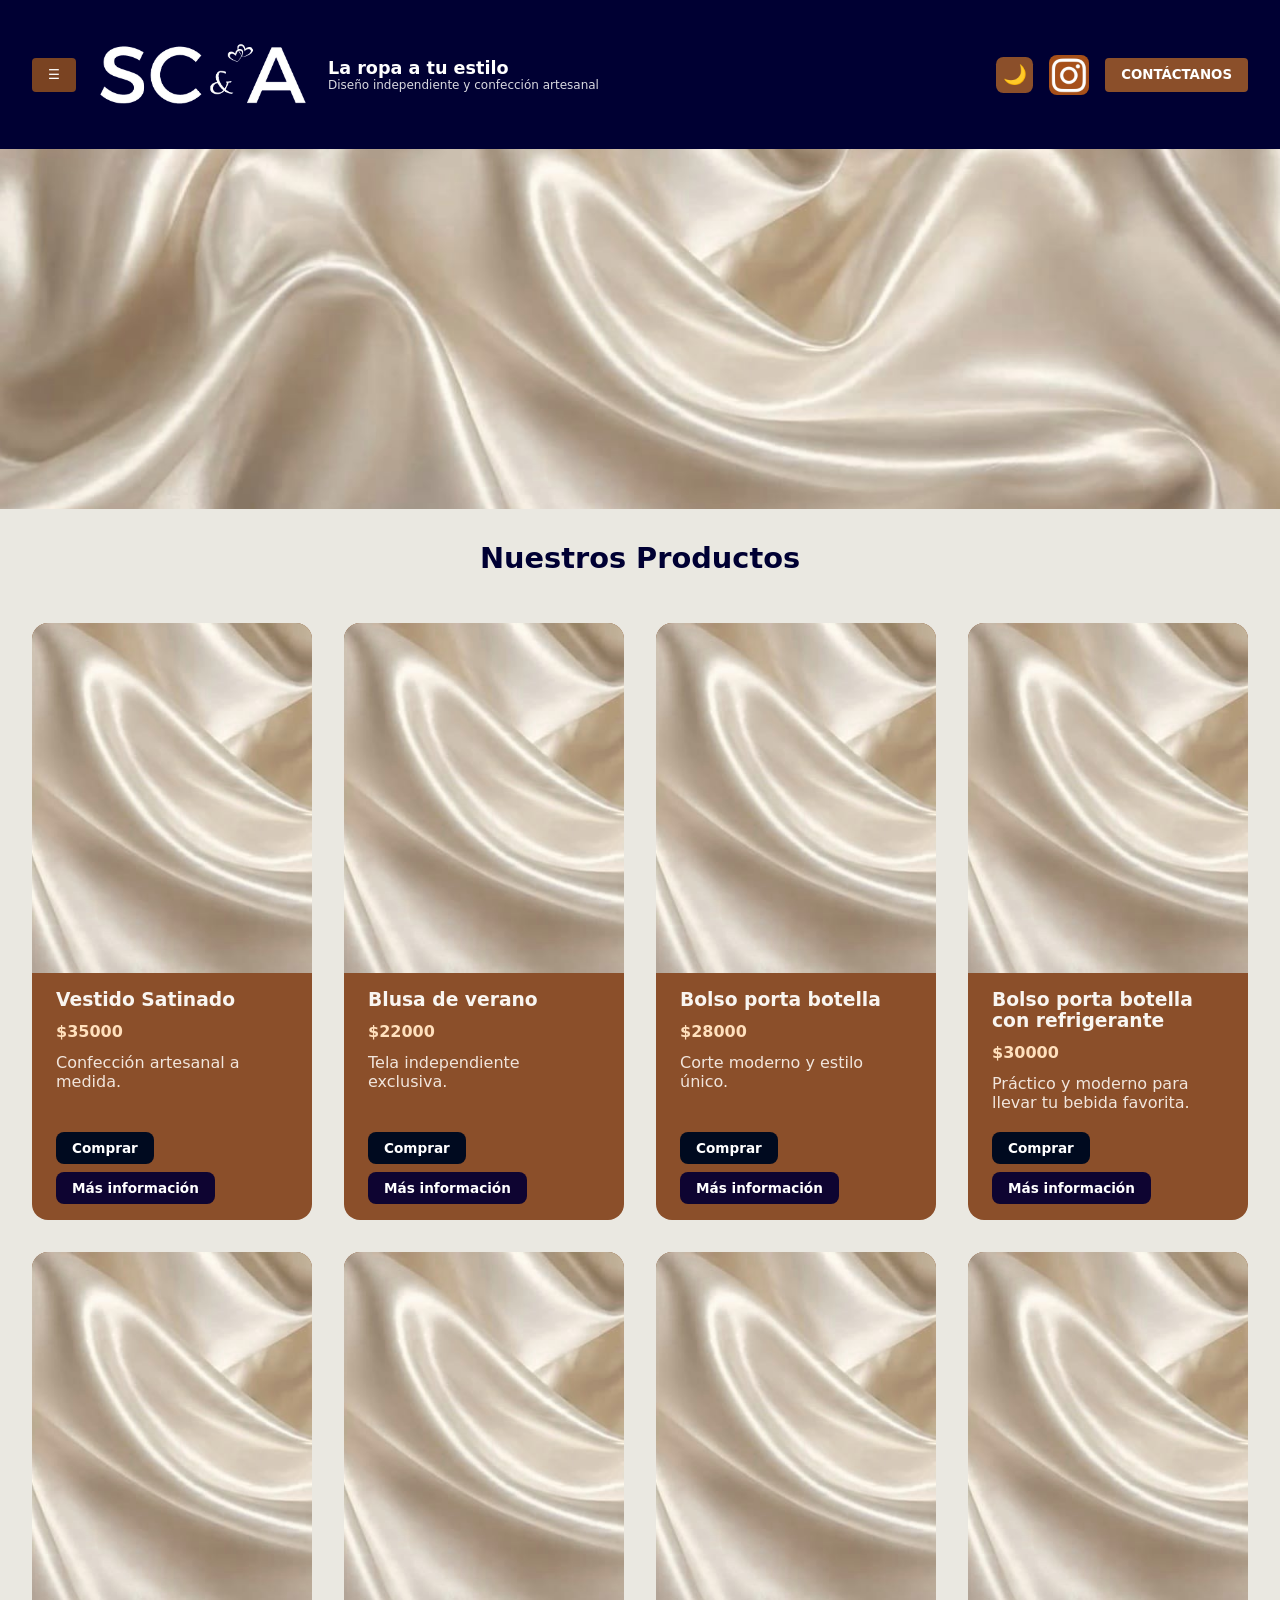
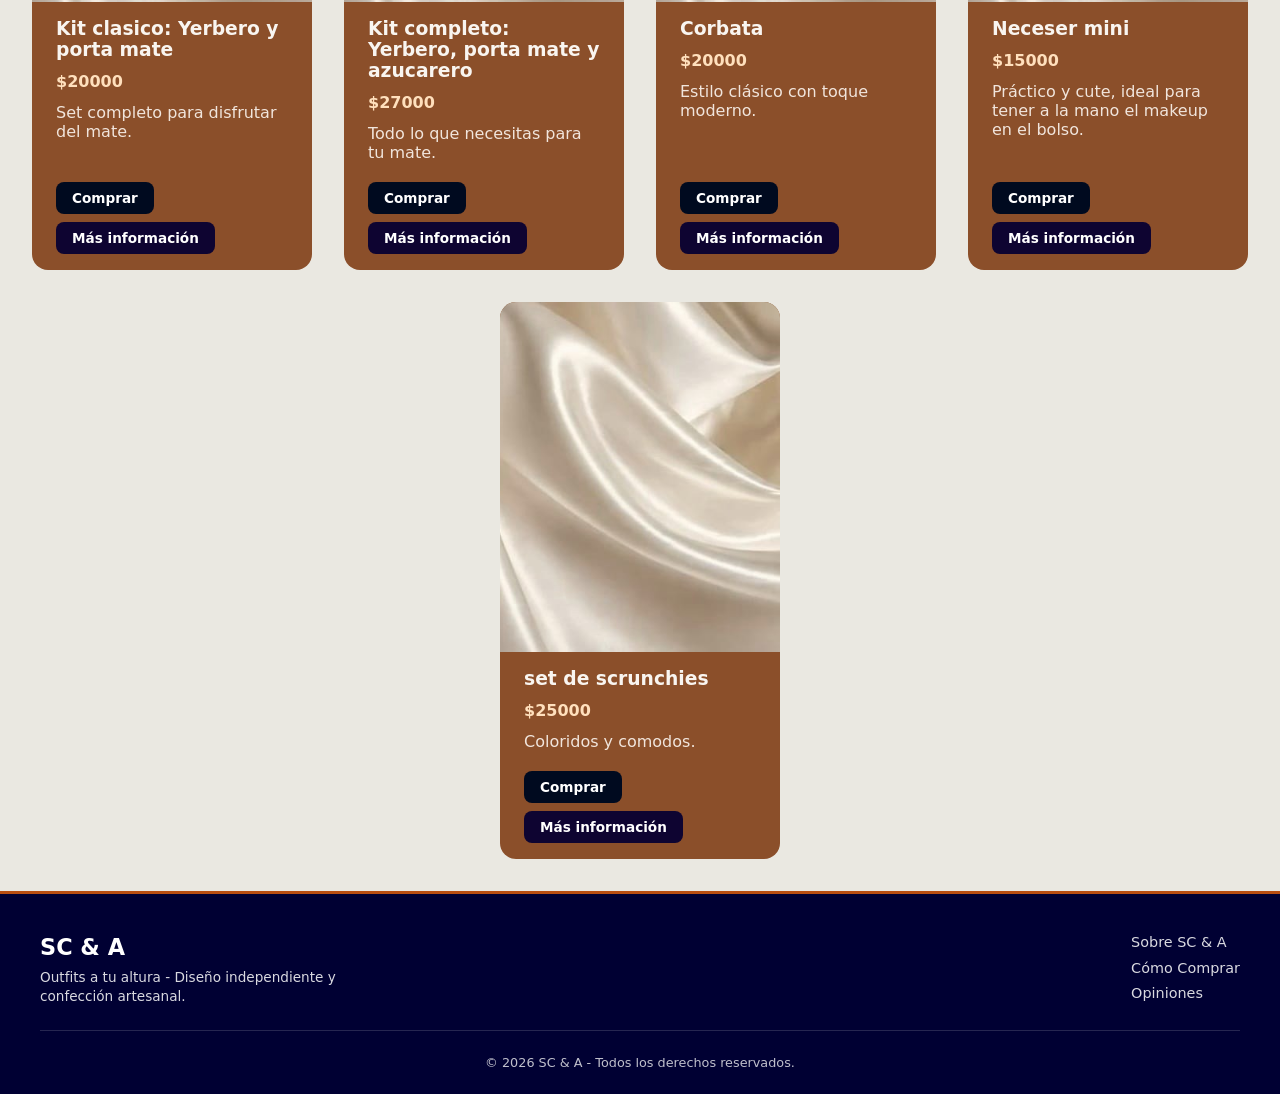
<file: index.html>
<!DOCTYPE html>
<html lang="es">

<head>
    <meta charset="UTF-8">
    <meta name="viewport" content="width=device-width, initial-scale=1.0">
    <title>SC & A - Moda y Confección Artesanal</title>
    <link rel="stylesheet" href="./styles.css">
    <!-- Script ultrarrápido para aplicar el tema antes de renderizar y evitar el destello -->
    <script>
        if (localStorage.getItem("theme") === "oscuro") {
            document.documentElement.classList.add("oscuro-inicial");
        }
    </script>
</head>

<body class="animar-transicion">

    <!-- Encabezado superior -->
    <header class="main-header">
        <div class="header-left">
            <button id="menu-btn" class="btn-menu-toggle">☰</button>
            <a href="#" class="logo-link">
                <img src="./logosca.png" alt="SC & A Logo" class="logo-img">
            </a>

            <div class="brand-text">
                <span class="brand-title">La ropa a tu estilo</span>
                <span class="brand-subtitle">Diseño independiente y confección artesanal</span>
            </div>
        </div>

        <div class="header-right">
            <button id="theme-toggle" class="btn btn-mood" title="Cambiar modo">🌙</button>
            <a href="https://instagram.com/tu_cuenta" target="_blank" class="header-ig-btn" title="Instagram">
                <img src="./instalogosca.jpeg" alt="Instagram" class="social-logo-img">
            </a>
            <button id="contact-btn" class="btn-contact">CONTÁCTANOS</button>
        </div>
    </header>

    <!-- Menú lateral izquierdo -->
    <aside id="side-menu" class="side-menu">
        <nav class="menu-items-container">
            <a href="./comocomprar.html" class="menu-item">CÓMO COMPRAR</a>
            <button class="menu-item">GIRLS</button>
            <button class="menu-item">BOYS</button>
            <button class="menu-item">Materos</button>
            <a href="./scateam.html" class="menu-item">SE PARTE DE SC & A</a>
            <a href="./opinionessca.html" class="menu-item">OPINIONES</a>
            <a href="./sobresca.html" class="menu-item">SOBRE SC & A</a>
        </nav>
    </aside>

    <!-- Modal de Contacto -->
    <div id="contact-modal" class="modal-contact">
        <div class="modal-content">
            <button id="close-contact" class="close-btn">&times;</button>
            <h3>¿Dudas?</h3>
            <p>¡Escribinos y te asesoramos!</p>
            <div class="contact-links">
                <a href="https://wa.me/54911XXXXXXXX" target="_blank" class="contact-btn whatsapp">📱 WhatsApp</a>
                <a href="https://instagram.com/tu_cuenta" target="_blank" class="contact-btn instagram">📸 Instagram</a>
                <a href="mailto:contacto@sca.com" class="contact-btn email">✉️ Correo Electrónico</a>
            </div>
        </div>
    </div>

    <!-- Contenido Principal -->
    <main class="main-content">
        <section class="hero-sca"></section>

        <section class="container">
            <h2 class="titulo-seccion">Nuestros Productos</h2>
            <div id="contenedor-productos" class="productos-grid">
                <!-- Se inyectan con JS -->
            </div>
        </section>
    </main>

    <!-- Footer Institucional -->
    <footer class="main-footer-bottom">
        <div class="footer-content">
            <div class="footer-info">
                <h3>SC & A</h3>
                <p>Outfits a tu altura - Diseño independiente y confección artesanal.</p>
            </div>
            <div class="footer-links">
                <a href="./sobresca.html">Sobre SC & A</a>
                <a href="./comocomprar.html">Cómo Comprar</a>
                <a href="./opinionessca.html">Opiniones</a>
            </div>
        </div>
        <div class="footer-bottom">
            <p>&copy; 2026 SC & A - Todos los derechos reservados.</p>
        </div>
    </footer>

    <script type="module" src="./main.js"></script>
</body>

</html>
</file>
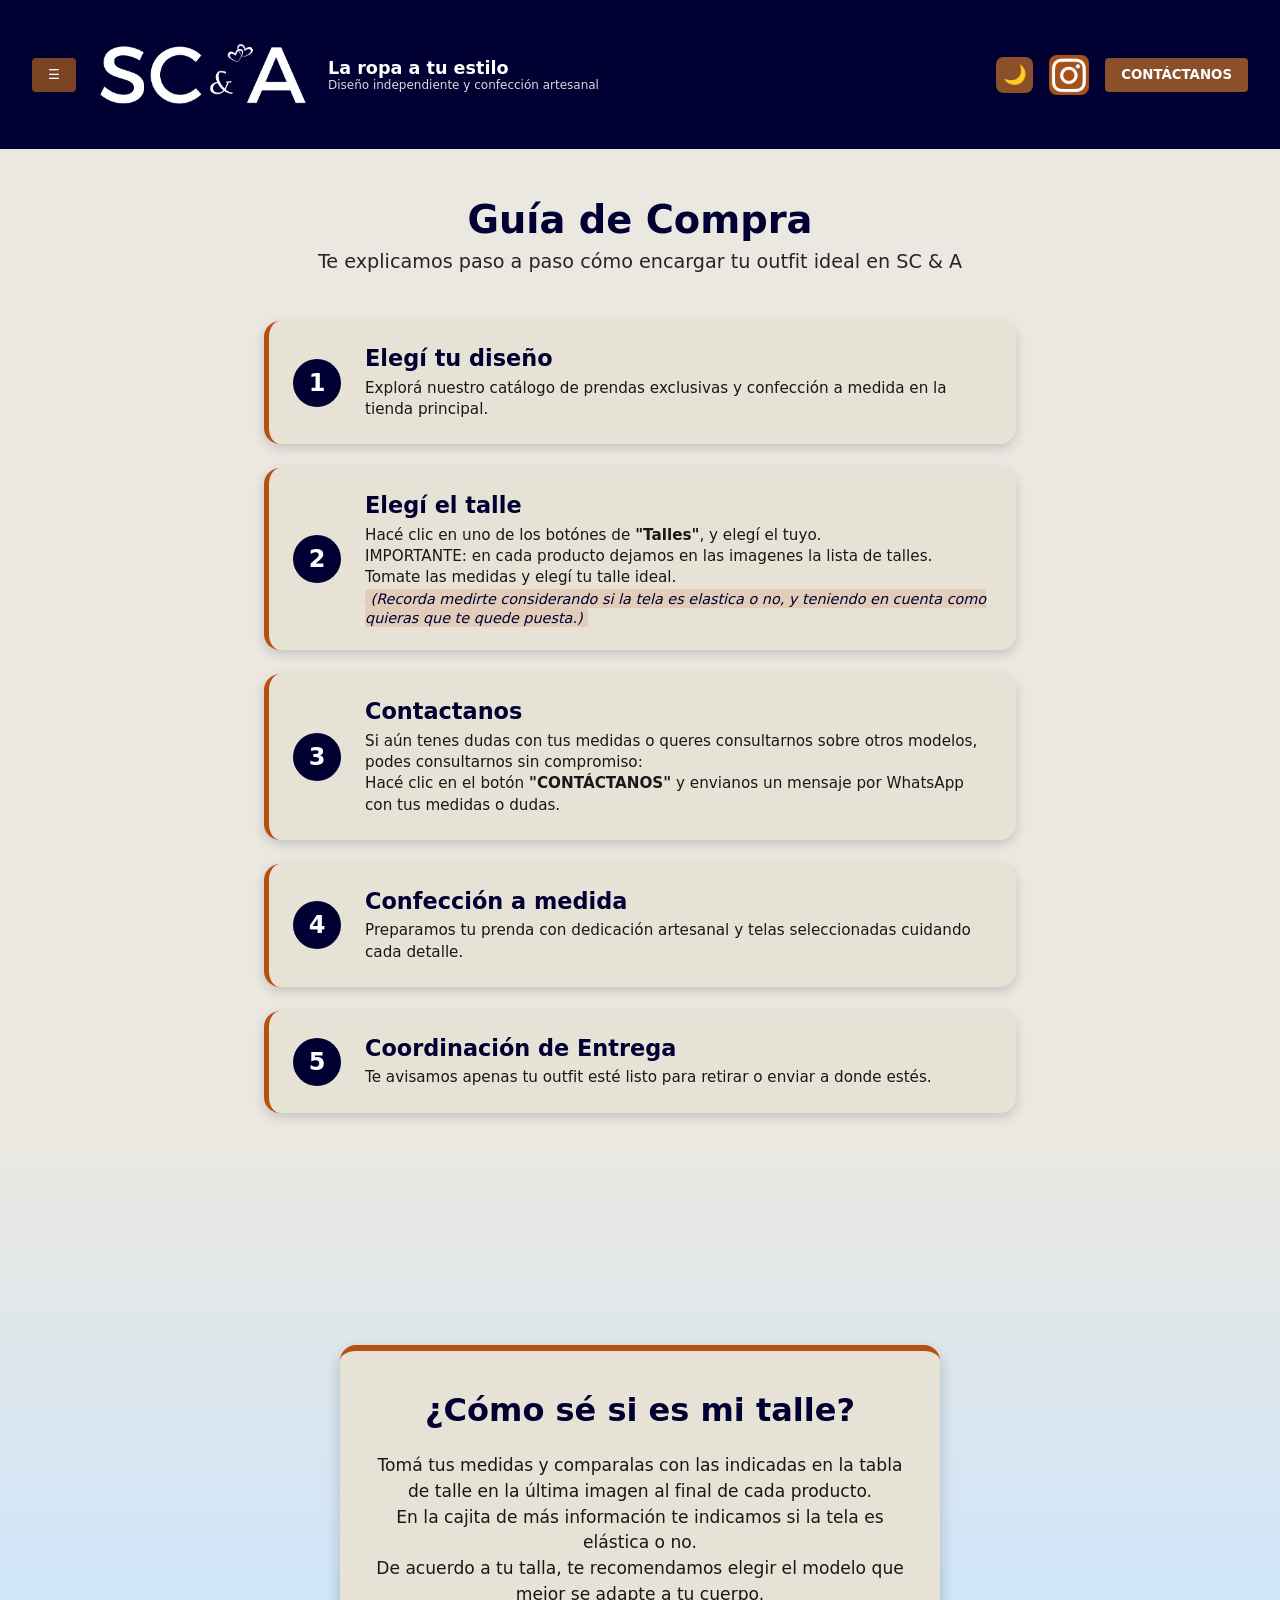
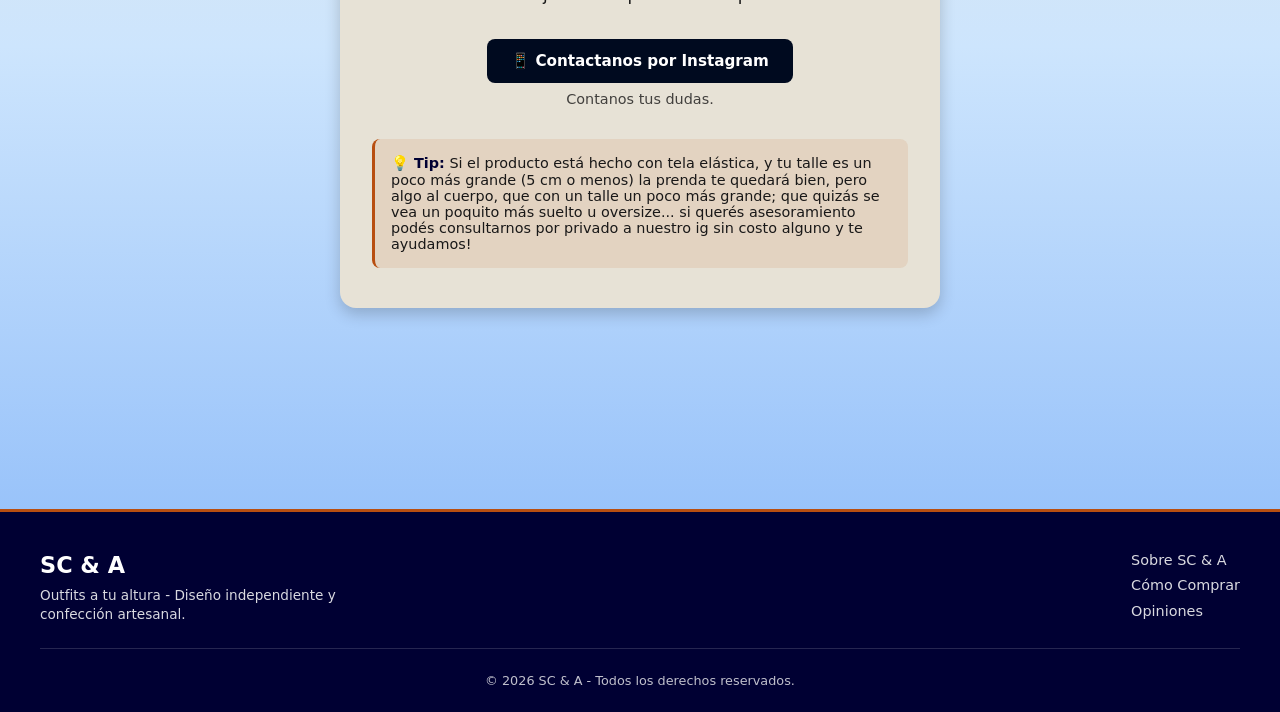
<file: comocomprar.html>
<!DOCTYPE html>
<html lang="es">

<head>
    <meta charset="UTF-8">
    <meta name="viewport" content="width=device-width, initial-scale=1.0">
    <title>Cómo Comprar - SC & A</title>
    <link rel="stylesheet" href="./styles.css">
    <script>
        if (localStorage.getItem("theme") === "oscuro") {
            document.documentElement.classList.add("oscuro-inicial");
        }
    </script>
</head>

<body>

    <!-- Encabezado superior (Mismo del index) -->
    <header class="main-header">
        <div class="header-left">
            <button id="menu-btn" class="btn-menu-toggle">☰</button>
            <a href="./index.html" class="logo-link">
                <img src="./logosca.png" alt="SC & A Logo" class="logo-img">
            </a>

            <div class="brand-text">
                <span class="brand-title">La ropa a tu estilo</span>
                <span class="brand-subtitle">Diseño independiente y confección artesanal</span>
            </div>
        </div>

        <div class="header-right">
            <button id="theme-toggle" class="btn btn-mood" title="Cambiar modo">🌙</button>
            <a href="https://instagram.com/tu_cuenta" target="_blank" class="header-ig-btn" title="Instagram">
                <img src="./instalogosca.jpeg" alt="Instagram" class="social-logo-img">
            </a>
            <button id="contact-btn" class="btn-contact">CONTÁCTANOS</button>
        </div>
    </header>

    <!-- Menú lateral izquierdo -->
    <aside id="side-menu" class="side-menu">
        <nav class="menu-items-container">
            <a href="./index.html" class="menu-item">INICIO / CATÁLOGO</a>
            <a href="./comocomprar.html" class="menu-item">CÓMO COMPRAR</a>
            <a href="./scateam.html" class="menu-item">SE PARTE DE SC & A</a>
            <a href="./opinionessca.html" class="menu-item">OPINIONES</a>
            <a href="./sobresca.html" class="menu-item">SOBRE SC & A</a>
        </nav>
    </aside>

    <!-- Modal de Contacto -->
    <div id="contact-modal" class="modal-contact">
        <div class="modal-content">
            <button id="close-contact" class="close-btn">&times;</button>
            <h3>¿Dudas?</h3>
            <p>¡Escribinos y te asesoramos!</p>
            <div class="contact-links">
                <a href="https://wa.me/54911XXXXXXXX" target="_blank" class="contact-btn whatsapp">📱 WhatsApp</a>
                <a href="https://instagram.com/tu_cuenta" target="_blank" class="contact-btn instagram">📸 Instagram</a>
                <a href="mailto:contacto@sca.com" class="contact-btn email">✉️ Correo Electrónico</a>
            </div>
        </div>
    </div>

    <!-- Contenido Principal: Guía de Pasos -->
    <main class="main-content">
        <section class="pagina-header">
            <h1>Guía de Compra</h1>
            <p>Te explicamos paso a paso cómo encargar tu outfit ideal en SC & A</p>
        </section>

        <section class="pasos-comprar-container">
            <!-- Paso 1 -->
            <article class="paso-card">
                <div class="paso-numero">1</div>
                <div class="paso-info">
                    <h3>Elegí tu diseño</h3>
                    <p>Explorá nuestro catálogo de prendas exclusivas y confección a medida en la tienda principal.</p>
                </div>
            </article>

            <!-- Paso 2 -->
            <article class="paso-card">
                <div class="paso-numero">2</div>
                <div class="paso-info">
                    <h3>Elegí el talle</h3>
                    <p>Hacé clic en uno de los botónes de <strong>"Talles"</strong>, y elegí el tuyo.</p>
                    <p> IMPORTANTE: en cada producto dejamos en las imagenes la lista de talles. Tomate las medidas y
                        elegí tu talle ideal.</p>
                    <i> (Recorda medirte considerando si la tela es elastica o no, y teniendo en cuenta como quieras que
                        te quede puesta.)</i>
                </div>
            </article>

            <!-- Paso 3 -->
            <article class="paso-card">
                <div class="paso-numero">3</div>
                <div class="paso-info">
                    <h3>Contactanos</h3>
                    <p>Si aún tenes dudas con tus medidas o queres consultarnos sobre otros modelos,
                        podes consultarnos sin compromiso:</p>
                    <p>Hacé clic en el botón <strong>"CONTÁCTANOS"</strong> y envianos un mensaje por WhatsApp con tus
                        medidas o dudas.</p>
                </div>
            </article>

            <!-- Paso 4 -->
            <article class="paso-card">
                <div class="paso-numero">4</div>
                <div class="paso-info">
                    <h3>Confección a medida</h3>
                    <p>Preparamos tu prenda con dedicación artesanal y telas seleccionadas cuidando cada detalle.</p>
                </div>
            </article>

            <!-- Paso 5 -->
            <article class="paso-card">
                <div class="paso-numero">5</div>
                <div class="paso-info">
                    <h3>Coordinación de Entrega</h3>
                    <p>Te avisamos apenas tu outfit esté listo para retirar o enviar a donde estés.</p>
                </div>
            </article>
        </section>
    </main>
   <!-- información sobre talles -->
    <section class="talles-info">
        <div class="container">
            <div class="card-talles">
                <h2>¿Cómo sé si es mi talle?</h2>
                <ul class="talles-intro">
                    <li>Tomá tus medidas y comparalas con las indicadas en la tabla de talle en la última imagen al final de cada producto.</li>
                    <li>En la cajita de más información te indicamos si la tela es elástica o no.</li>
                    <li>De acuerdo a tu talla, te recomendamos elegir el modelo que mejor se adapte a tu cuerpo.</li>
                </ul>

                <div class="talles-cta">
                    <a href="https://instagram.com/tu_cuenta" target="_blank" class="btn-instagram-talles">📱 Contactanos por Instagram</a>
                    <p class="talles-detalles">Contanos tus dudas.</p>
                </div>

                <div class="talles-tip">
                    <p><strong>💡 Tip:</strong> Si el producto está hecho con tela elástica, y tu talle es un poco más grande (5 cm o menos) la prenda te quedará bien, pero algo al cuerpo, que con un talle un poco más grande; que quizás se vea un poquito más suelto u oversize... si querés asesoramiento podés consultarnos por privado a nuestro ig sin costo alguno y te ayudamos!</p>
                </div>
            </div>
        </div>
    </section>

    <!-- Footer Institucional -->
    <footer class="main-footer-bottom">
        <div class="footer-content">
            <div class="footer-info">
                <h3>SC & A</h3>
                <p>Outfits a tu altura - Diseño independiente y confección artesanal.</p>
            </div>
            <div class="footer-links">
                <a href="./sobresca.html">Sobre SC & A</a>
                <a href="./comocomprar.html">Cómo Comprar</a>
                <a href="./opinionessca.html">Opiniones</a>
            </div>
        </div>
        <div class="footer-bottom">
            <p>&copy; 2026 SC & A - Todos los derechos reservados.</p>
        </div>
    </footer>

    <!-- JS Modular para que el menú, el modo oscuro y el modal funcionen acá también -->
    <script type="module" src="./main.js"></script>
</body>

</html>
</file>
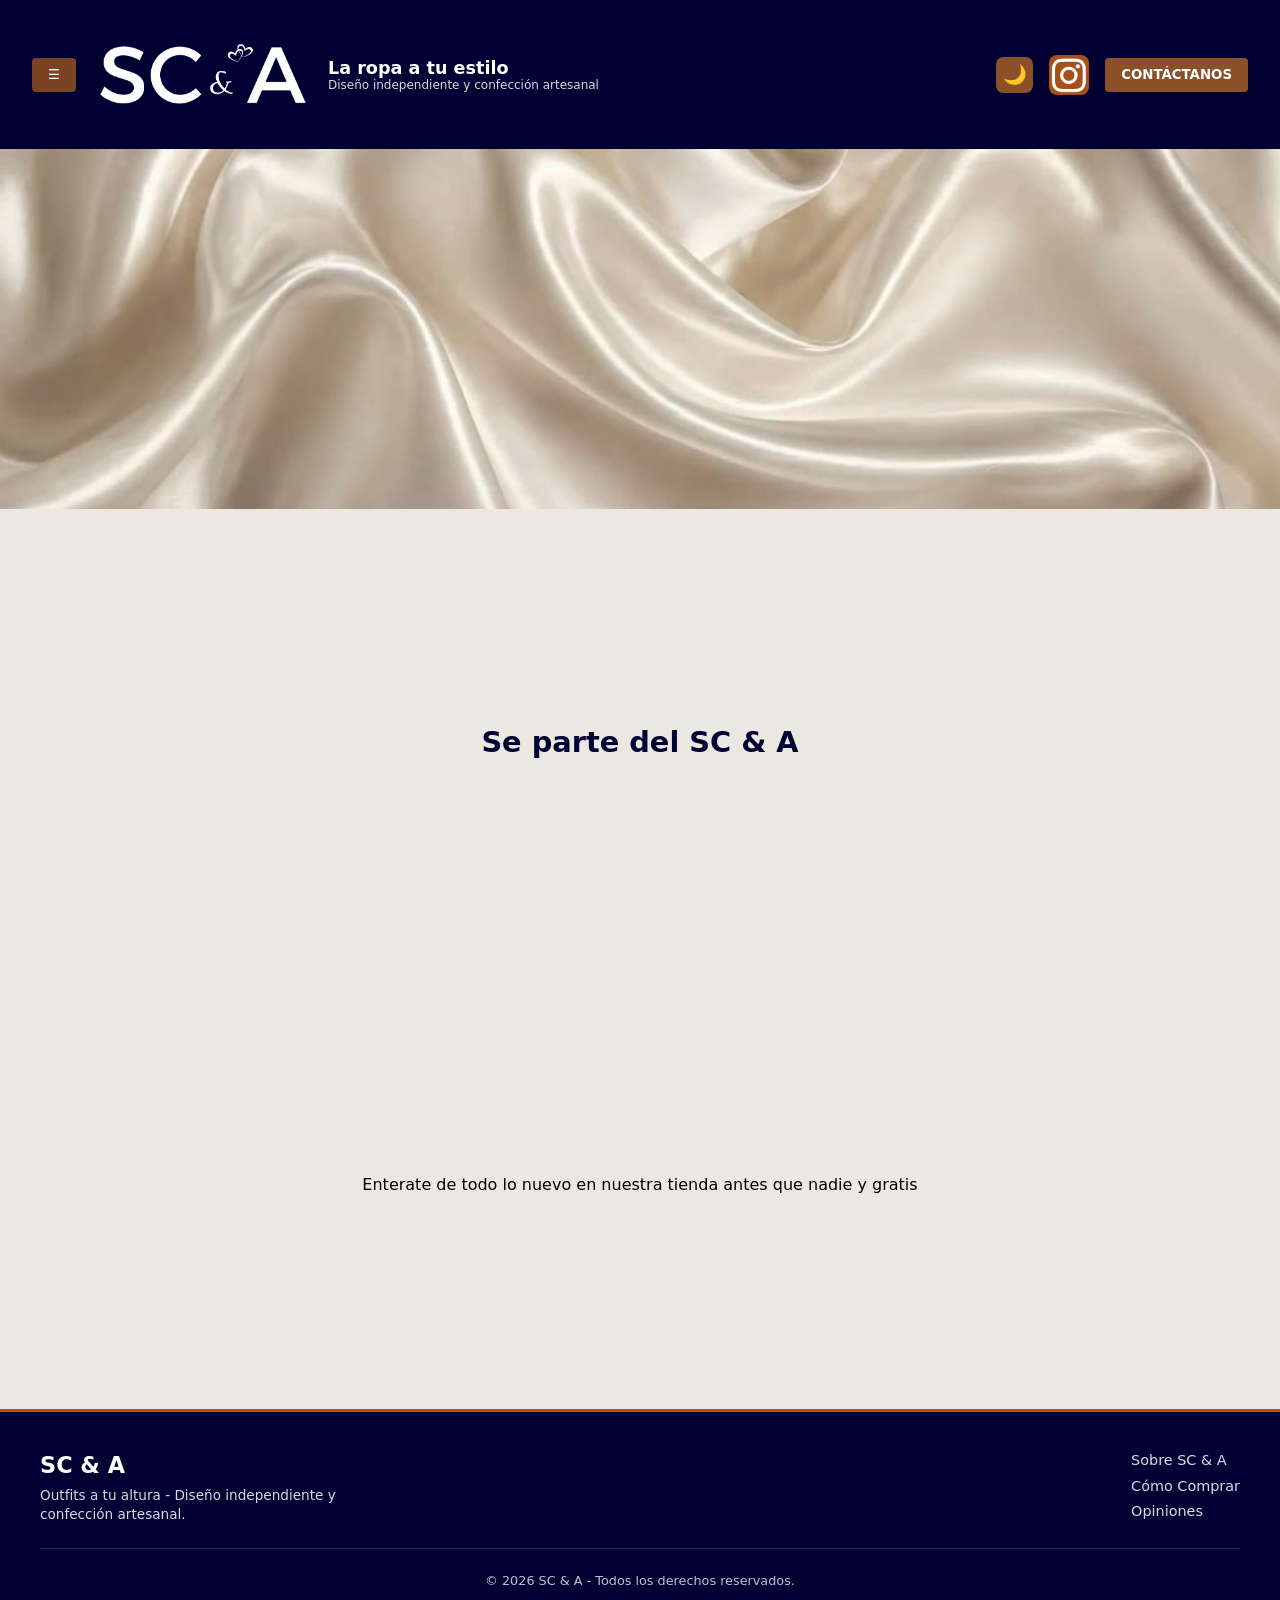
<file: scateam.html>
<!DOCTYPE html>
<html lang="es">

<head>
    <meta charset="UTF-8">
    <meta name="viewport" content="width=device-width, initial-scale=1.0">
    <title>SC & A - Moda y Confección Artesanal</title>
    <link rel="stylesheet" href="./styles.css">
    <!-- Script ultrarrápido para aplicar el tema antes de renderizar y evitar el destello -->
    <script>
        if (localStorage.getItem("theme") === "oscuro") {
            document.documentElement.classList.add("oscuro-inicial");
        }
    </script>
</head>

<body class="animar-transicion">

    <!-- Encabezado superior -->
    <header class="main-header">
        <div class="header-left">
            <button id="menu-btn" class="btn-menu-toggle">☰</button>
           <a href="./index.html" class="logo-link">
                <img src="./logosca.png" alt="SC & A Logo" class="logo-img">
            </a>

            <div class="brand-text">
                <span class="brand-title">La ropa a tu estilo</span>
                <span class="brand-subtitle">Diseño independiente y confección artesanal</span>
            </div>
        </div>

        <div class="header-right">
            <button id="theme-toggle" class="btn btn-mood" title="Cambiar modo">🌙</button>
            <a href="https://instagram.com/tu_cuenta" target="_blank" class="header-ig-btn" title="Instagram">
                <img src="./instalogosca.jpeg" alt="Instagram" class="social-logo-img">
            </a>
            <button id="contact-btn" class="btn-contact">CONTÁCTANOS</button>
        </div>
    </header>

   <!-- Menú lateral izquierdo -->
    <aside id="side-menu" class="side-menu">
        <nav class="menu-items-container">
            <a href="./index.html" class="menu-item">INICIO / CATÁLOGO</a>
            <a href="./comocomprar.html" class="menu-item">CÓMO COMPRAR</a>
            <button class="menu-item">GIRLS</button>
            <button class="menu-item">BOYS</button>
            <button class="menu-item">Materos</button>
            <a href="./scateam.html" class="menu-item">SE PARTE DE SC & A</a>
            <a href="./opinionessca.html" class="menu-item">OPINIONES</a>
            <a href="./sobresca.html" class="menu-item">SOBRE SC & A</a>
        </nav>
    </aside>

    <!-- Modal de Contacto -->
    <div id="contact-modal" class="modal-contact">
        <div class="modal-content">
            <button id="close-contact" class="close-btn">&times;</button>
            <h3>¿Dudas?</h3>
            <p>¡Escribinos y te asesoramos!</p>
            <div class="contact-links">
                <a href="https://wa.me/54911XXXXXXXX" target="_blank" class="contact-btn whatsapp">📱 WhatsApp</a>
                <a href="https://instagram.com/tu_cuenta" target="_blank" class="contact-btn instagram">📸 Instagram</a>
                <a href="mailto:contacto@sca.com" class="contact-btn email">✉️ Correo Electrónico</a>
            </div>
        </div>
    </div>

    <!-- Contenido Principal -->
    <main class="main-content">
        <section class="hero-sca"></section>

        <section class="container">
            <h2 class="titulo-seccion">Se parte del SC & A</h2>
            <p> Enterate de todo lo nuevo en nuestra tienda antes que nadie y gratis</p>
        </section>
    </main>

    <!-- Footer Institucional -->
    <footer class="main-footer-bottom">
        <div class="footer-content">
            <div class="footer-info">
                <h3>SC & A</h3>
                <p>Outfits a tu altura - Diseño independiente y confección artesanal.</p>
            </div>
            <div class="footer-links">
                <a href="./sobresca.html">Sobre SC & A</a>
                <a href="./comocomprar.html">Cómo Comprar</a>
                <a href="./opinionessca.html">Opiniones</a>
            </div>
        </div>
        <div class="footer-bottom">
            <p>&copy; 2026 SC & A - Todos los derechos reservados.</p>
        </div>
    </footer>

    <script type="module" src="./main.js"></script>
</body>

</html>
</file>
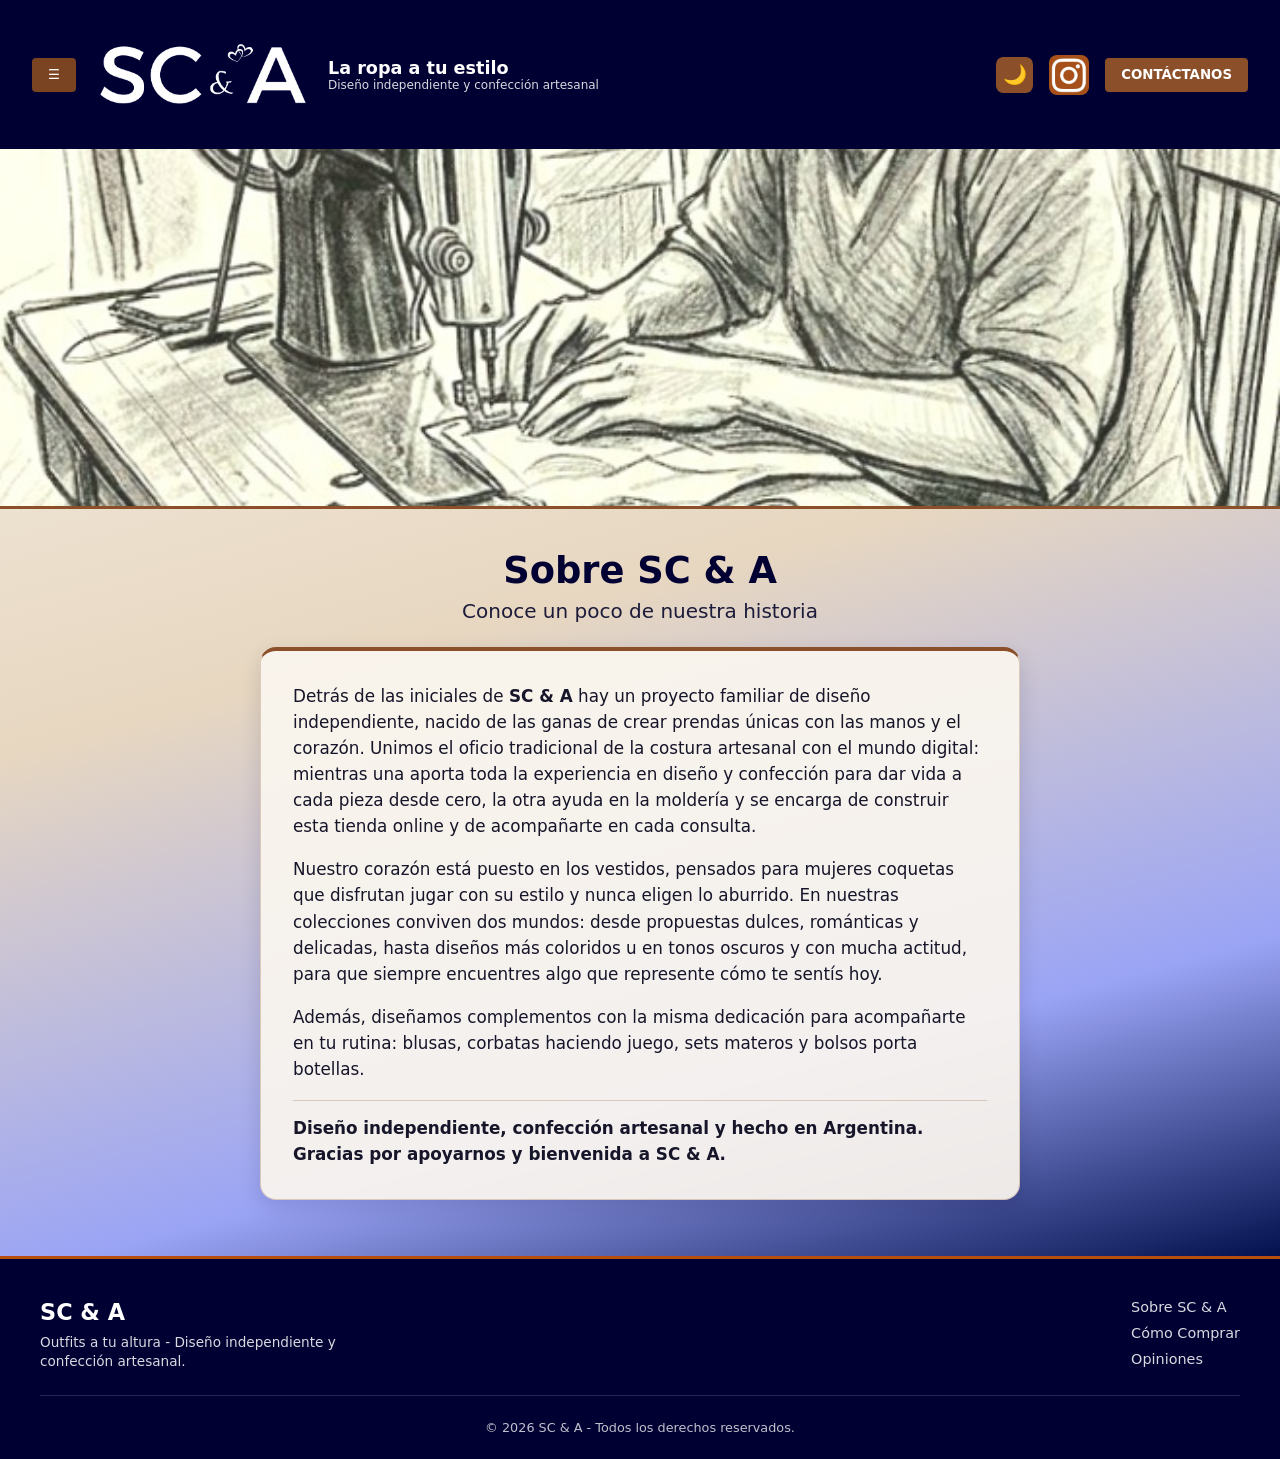
<file: sobresca.html>
<!DOCTYPE html>
<html lang="es">

<head>
    <meta charset="UTF-8">
    <meta name="viewport" content="width=device-width, initial-scale=1.0">
    <title>SC & A - Moda y Confección Artesanal</title>
    <link rel="stylesheet" href="./styles.css">
    <!-- Script ultrarrápido para aplicar el tema antes de renderizar y evitar el destello -->
    <script>
        if (localStorage.getItem("theme") === "oscuro") {
            document.documentElement.classList.add("oscuro-inicial");
        }
    </script>
</head>

<body class="animar-transicion">

    <!-- Encabezado superior -->
    <header class="main-header">
        <div class="header-left">
            <button id="menu-btn" class="btn-menu-toggle">☰</button>
          <a href="./index.html" class="logo-link">
                <img src="./logosca.png" alt="SC & A Logo" class="logo-img">
            </a>

            <div class="brand-text">
                <span class="brand-title">La ropa a tu estilo</span>
                <span class="brand-subtitle">Diseño independiente y confección artesanal</span>
            </div>
        </div>

        <div class="header-right">
            <button id="theme-toggle" class="btn btn-mood" title="Cambiar modo">🌙</button>
            <a href="https://instagram.com/tu_cuenta" target="_blank" class="header-ig-btn" title="Instagram">
                <img src="./instalogosca.jpeg" alt="Instagram" class="social-logo-img">
            </a>
            <button id="contact-btn" class="btn-contact">CONTÁCTANOS</button>
        </div>
    </header>

    <!-- Menú lateral izquierdo -->
    <aside id="side-menu" class="side-menu">
        <nav class="menu-items-container">
            <a href="./index.html" class="menu-item">INICIO / CATÁLOGO</a>
            <a href="./comocomprar.html" class="menu-item">CÓMO COMPRAR</a>
            <button class="menu-item">GIRLS</button>
            <button class="menu-item">BOYS</button>
            <button class="menu-item">Materos</button>
            <a href="./scateam.html" class="menu-item">SE PARTE DE SC & A</a>
            <a href="./opinionessca.html" class="menu-item">OPINIONES</a>
            <a href="./sobresca.html" class="menu-item">SOBRE SC & A</a>
        </nav>
    </aside>

    <!-- Modal de Contacto -->
    <div id="contact-modal" class="modal-contact">
        <div class="modal-content">
            <button id="close-contact" class="close-btn">&times;</button>
            <h3>¿Dudas?</h3>
            <p>¡Escribinos y te asesoramos!</p>
            <div class="contact-links">
                <a href="https://wa.me/54911XXXXXXXX" target="_blank" class="contact-btn whatsapp">📱 WhatsApp</a>
                <a href="https://instagram.com/tu_cuenta" target="_blank" class="contact-btn instagram">📸 Instagram</a>
                <a href="mailto:contacto@sca.com" class="contact-btn email">✉️ Correo Electrónico</a>
            </div>
        </div>
    </div>

    <!-- Contenido Principal -->
    <main class="main-content-sca">
        <section class="hero-sobre-sca">
        </section>

    <section class="historia-sca">
    <h1 class="titulo-seccion titulo-principal-sca">Sobre SC &amp; A</h1>
    <h2 class="subtitulo-sca">Conoce un poco de nuestra historia</h2>

        <div class="historia-layout">
            <div class="historia-texto">
                <p>
                    Detrás de las iniciales de <strong>SC &amp; A</strong> hay un proyecto familiar de diseño
                    independiente, nacido de las ganas de crear prendas únicas con las manos y el corazón. Unimos el
                    oficio tradicional de la costura artesanal con el mundo digital: mientras una aporta toda la
                    experiencia en diseño y confección para dar vida a cada pieza desde cero, la otra ayuda en la
                    moldería y se encarga de construir esta tienda online y de acompañarte en cada consulta.
                </p>
                <p>
                    Nuestro corazón está puesto en los vestidos, pensados para mujeres coquetas que disfrutan jugar con
                    su estilo y nunca eligen lo aburrido. En nuestras colecciones conviven dos mundos: desde propuestas
                    dulces, románticas y delicadas, hasta diseños más coloridos u en tonos oscuros y con mucha
                    actitud, para que siempre encuentres algo que represente cómo te sentís hoy.
                </p>
                <p>
                    Además, diseñamos complementos con la misma dedicación para acompañarte en tu rutina: blusas,
                    corbatas haciendo juego, sets materos y bolsos porta botellas.
                </p>
                <p class="historia-cierre">
                    Diseño independiente, confección artesanal y hecho en Argentina. Gracias por apoyarnos y bienvenida
                    a <strong>SC &amp; A</strong>.
                </p>
            </div>
        </div>
    </section>
    </main>

    <!-- Footer Institucional -->
    <footer class="main-footer-bottom">
        <div class="footer-content">
            <div class="footer-info">
                <h3>SC & A</h3>
                <p>Outfits a tu altura - Diseño independiente y confección artesanal.</p>
            </div>
            <div class="footer-links">
                <a href="./sobresca.html">Sobre SC & A</a>
                <a href="./comocomprar.html">Cómo Comprar</a>
                <a href="./opinionessca.html">Opiniones</a>
            </div>
        </div>
        <div class="footer-bottom">
            <p>&copy; 2026 SC & A - Todos los derechos reservados.</p>
        </div>
    </footer>

    <script type="module" src="./main.js"></script>
</body>

</html>
</file>
<file: styles.css>
/* ==========================================
1. RESETEO BÁSICO Y CONFIGURACIÓN GLOBAL
   ========================================== */
* {
    margin: 0;
    padding: 0;
    font-family: system-ui, -apple-system, BlinkMacSystemFont, 'Segoe UI', Roboto, sans-serif;
    box-sizing: border-box;
}

body {
    background-color: #eae8e1;
}

/* La transición suave se aplica ÚNICAMENTE cuando agregamos esta clase desde el botón */
body.animar-transicion {
    transition: background-color 0.4s ease;
}

img {
    width: 100%;
    height: 100%;
    object-fit: cover;
    object-position: center;
}

/* ==========================================
2. MODO OSCURO (DARK MODE)
   ========================================== */
html.oscuro-inicial body,
body.oscuro {
    background-color: #03013e;

    .main-header {
        background-color: #000033;
    }

    .btn-mood {
        background-color: #000e4f9a;
    }

    .container {
        h2 {
            color: #ebebfb;
        }
    }

    .hero-sca {
        background-image: url('./fondosatinight.jpg');
    }

    /* Un tono apenas más oscuro y levemente más rojizo que #8b4f2a */
    .card {
        background-color: #6b3424;
        color: #f7f3f0;

        p {
            color: #ead8d2;
        }

        .precio {
            color: #f4b183;
        }
    }

    .btn-comprar {
        background-color: #000a1f;
        color: #ffffff;

        &.comprado {
            background-color: hsla(251, 82%, 36%, 0.901);
            color: #ffffff;
        }
    }

    .btn-info {
        background-color: #0e0431;
        color: #ffffff;
    }

    .info {
        background-color: #0c0c7d;

        p {
            color: #acc9e6;
        }
    }

    .main-footer-bottom {
        background-color: #00001a;
        border-top-color: #000e4f9a;
        color: #ffffff;

        p,
        h3,
        a {
            color: #ffffff;
        }
    }

    .pagina-header {
        h1 {
            color: #ffffff;
        }

        p {
            color: #eadddd;
        }
    }

    .paso-card {
        background-color: #775337;
        border-left-color: #d47a38;
    }

    .paso-numero {
        background-color: #26160c;
    }

    .paso-info {
        h3 {
            color: #ffffff;
        }

        p {
            color: #f5ece4;
        }

        i {
            background-color: rgba(255, 255, 255, 0.14);
            color: #ffffff;
        }
    }

    .talles-info {
        background: linear-gradient(0deg, #090b42, #050730, #03013e);
    }

    .card-talles {
        background-color: #0a1454;
        color: #ffffff;
        border-top-color: #b84e10;

        h2 {
            color: #ffffff;
        }
    }

    .talles-tip {
        background-color: rgba(255, 255, 255, 0.06);
        border-left-color: #b84e10;

        strong {
            color: #f3eecd;
        }
    }

    /* Sobre SC & A en modo oscuro: íntimo, cálido y con aire vintage */
    .main-content-sca {
        background: linear-gradient(180deg, #04072b 0%, #10154a 55%, #1c1847 100%);

        .historia-texto p {
            color: #f3ece2;
        }
    }

    .titulo-principal-sca {
        color: #f8f3eb;
    }

    .subtitulo-sca {
        color: #dfc9ae;
    }

    .historia-texto {
        background-color: rgba(26, 21, 56, 0.92);
        box-shadow: 0 10px 26px rgba(0, 0, 0, 0.48);
        border: 1px solid rgba(223, 201, 174, 0.22);
    }

    .historia-cierre {
        color: #f4d3b0;
        border-top-color: rgba(223, 201, 174, 0.25);
    }
}

/* ==========================================
3. HEADER Y ALINEACIÓN DE ÍCONOS
   ========================================== */
.main-header {
    --header-h: 5.5rem;
    min-height: var(--header-h);
    display: flex;
    justify-content: space-between;
    align-items: center;
    padding: 0.8rem 2rem;
    background-color: #000033;
    color: #ffffff;
    width: 100%;
    position: sticky;
    top: 0;
    z-index: 50;
}

.header-left,
.header-right {
    display: flex;
    align-items: center;
    gap: 1rem;
}

.brand-text {
    display: flex;
    flex-direction: column;
    color: #ffffff;
}

.brand-title {
    font-size: 1.1rem;
    font-weight: bold;
}

.brand-subtitle {
    font-size: 0.75rem;
    opacity: 0.85;
}

.logo-link {
    display: flex;
    align-items: center;
    max-width: 13.75rem;
    width: 100%;
    transition: transform 0.2s ease, opacity 0.2s ease;

    &:hover {
        opacity: 0.9;
        transform: scale(1.02);
    }
}

.logo-img,
.social-logo-img {
    width: 100%;
    height: 100%;
    object-fit: contain;
    border-radius: 20%;
}

.header-ig-btn {
    background: none;
    width: 2.5rem;
    height: 2.5rem;
    display: flex;
    align-items: center;
    justify-content: center;
}

#theme-toggle {
    margin: 0;
    font-size: 1.2rem;
    padding: 0.4rem;
    background-color: #8b4f2a;
    border-radius: 20%;
    border: none;
    cursor: pointer;
    display: flex;
    align-items: center;
    justify-content: center;
}

.btn-contact {
    background-color: #8b4f2a;
    color: #ffffff;
    border: none;
    padding: 0.6rem 1rem;
    font-weight: bold;
    border-radius: 0.25rem;
    cursor: pointer;
}

/* Un poquitito más oscuro que #8b4f2a */
.btn-menu-toggle {
    background-color: #7a4322;
    color: #ffffff;
    border: none;
    padding: 0.6rem 1rem;
    font-weight: bold;
    border-radius: 0.25rem;
    cursor: pointer;
}

/* ==========================================
4. MENÚ LATERAL
   ========================================== */
.side-menu {
    position: fixed;
    top: var(--header-h, 5.5rem);
    left: 0;
    width: 16rem;
    max-width: 80vw;
    height: calc(100dvh - var(--header-h, 5.5rem));
    max-height: calc(100dvh - var(--header-h, 5.5rem));
    overflow-y: auto;
    background-color: #001e49cc;
    padding: 1.5rem 1rem;
    display: none;
    flex-direction: column;
    box-shadow: 0.125rem 0 0.625rem rgba(0, 0, 0, 0.2);
    z-index: 40;

    &.open {
        display: flex;
    }

    .menu-items-container {
        display: flex;
        flex-direction: column;
        justify-content: center;
        margin: auto 0;
        gap: 0.6rem;
        width: 100%;
    }
}

/* Un poquitito más oscuro que #8b4f2a */
.menu-item {
    background-color: #7a4322;
    color: #ffffff;
    text-decoration: none;
    border: none;
    width: 100%;
    padding: 0.7rem 0;
    text-align: center;
    font-weight: bold;
    font-size: 0.85rem;
    border-radius: 1.25rem;
    cursor: pointer;

    &:hover {
        background-color: #5c3016;
    }
}

/* ==========================================
5. SECCIÓN HERO Y PRODUCTOS
   ========================================== */
.hero-sca {
    width: 100%;
    min-height: 40vh;
    background-image: url('./fondo-satinado.jpeg');
    background-size: cover;
    background-position: center;
}

.container {
    min-height: 100dvh;
    display: flex;
    align-items: center;
    width: 100%;
    padding: 2rem;
    gap: 2rem;
    flex-wrap: wrap;
    justify-content: center;
}

.titulo-seccion {
    margin-bottom: 1rem;
    font-size: 1.8rem;
    color: #000033;
    width: 100%;
    text-align: center;
}

.productos-grid {
    display: flex;
    gap: 2rem;
    flex-wrap: wrap;
    justify-content: center;
    align-items: stretch;
    width: 100%;
}

.card {
    background-color: #8b4f2a;
    color: #f9f5f0;
    display: flex;
    flex-direction: column;
    align-items: stretch;
    max-width: 280px;
    width: 100%;
    border-radius: 1rem;
    overflow: hidden;
    transition: background-color 0.4s ease, color 0.4s ease;

    p {
        color: #f1e5dc;
    }
}

.card-img {
    aspect-ratio: 4 / 5;
    width: 100%;
}

.card-content {
    padding: 1rem 1.5rem;
    width: 100%;
    flex: 1 1 auto;
    display: flex;
    flex-direction: column;
    gap: 0.75rem;

    .precio {
        color: #ffe0bd;
        font-weight: bold;
    }
}

.card-actions {
    display: flex;
    gap: 0.5rem;
    margin-top: auto;
    padding-top: 0.5rem;
    flex-wrap: wrap;
}

.btn-comprar,
.btn-info {
    padding: 0.5rem 1rem;
    font-size: 0.85rem;
    border-radius: 0.5rem;
    font-weight: bold;
    border: none;
    cursor: pointer;
    transition: background-color 0.3s ease, color 0.3s ease;
}

.btn-comprar {
    background-color: #000a1f;
    color: #ffffff;

    &.comprado {
        background-color: hsla(251, 82%, 36%, 0.901);
        color: #ffffff;
    }
}

.btn-info {
    background-color: #0e0431;
    color: #ffffff;
}

.info {
    display: none;
    background-color: #eae5d9;
    padding: 0.8rem;
    border-radius: 0.5rem;
    margin-top: 0.5rem;
    font-size: 0.85rem;

    p {
        color: #514a4a;
    }

    &.visible {
        display: block;
    }
}

/* ==========================================
6. MODAL DE CONTACTO
   ========================================== */
.modal-contact {
    display: none;
    position: fixed;
    top: 0;
    left: 0;
    width: 100%;
    height: 100vh;
    background-color: rgba(0, 0, 0, 0.5);
    justify-content: center;
    align-items: center;
    z-index: 1000;

    &.visible {
        display: flex;
    }
}

.modal-content {
    background-color: #0d1478;
    color: #ffffff;
    padding: 2rem;
    border-radius: 0.5rem;
    max-width: 25rem;
    width: 90%;
    position: relative;
    text-align: center;
}

.contact-links {
    display: flex;
    flex-direction: column;
    gap: 1rem;
    margin-top: 1.5rem;
}

.contact-btn {
    text-decoration: none;
    color: #ffffff;
    background-color: #00001a;
    padding: 0.8rem;
    border-radius: 0.3rem;
    font-weight: bold;
}

.close-btn {
    background: none;
    border: none;
    color: #ffffff;
    font-size: 1.5rem;
    cursor: pointer;
    position: absolute;
    top: 0.6rem;
    right: 1rem;
}

/* ==========================================
7. FOOTER INSTITUCIONAL
   ========================================== */
.main-footer-bottom {
    background-color: #000033;
    color: #ffffff;
    padding: 2.5rem 2rem 1.5rem 2rem;
    width: 100%;
    max-width: 100%;
    margin-top: 0;
    border-top: 0.2rem solid #b84e10;
    display: block;
}

.footer-content {
    display: flex;
    justify-content: space-between;
    align-items: flex-start;
    flex-wrap: wrap;
    gap: 2rem;
    max-width: 1200px;
    margin: 0 auto;
    padding-bottom: 1.5rem;
    border-bottom: 1px solid rgba(255, 255, 255, 0.15);
}

.footer-info {
    max-width: 300px;

    h3 {
        font-size: 1.4rem;
        margin-bottom: 0.5rem;
        color: #ffffff;
    }

    p {
        font-size: 0.85rem;
        color: #ffffff;
        opacity: 0.85;
        line-height: 1.4;
    }
}

.footer-links {
    display: flex;
    flex-direction: column;
    gap: 0.6rem;

    a {
        color: #ffffff;
        text-decoration: none;
        font-size: 0.9rem;
        opacity: 0.85;
        transition: opacity 0.3s ease, color 0.3s ease;

        &:hover {
            opacity: 1;
            color: #b84e10;
        }
    }
}

.footer-bottom {
    text-align: center;
    padding-top: 1.5rem;
    font-size: 0.8rem;
    color: #ffffff;
    opacity: 0.75;
}

/* ==========================================
8. ESTILOS PÁGINA CÓMO COMPRAR
   ========================================== */
.pagina-header {
    text-align: center;
    padding: 3rem 1rem 1rem 1rem;

    h1 {
        font-size: 2.4rem;
        color: #000033;
        margin-bottom: 0.5rem;
    }

    p {
        font-size: 1.2rem;
        color: #262525;
    }
}

.pasos-comprar-container {
    max-width: 800px;
    margin: 2rem auto;
    padding: 0 1.5rem;
    display: flex;
    flex-direction: column;
    gap: 1.5rem;
}

/* Suave y sin encandilar ni tironear tanto al amarillo */
.paso-card {
    background-color: #e7e2d6;
    display: flex;
    align-items: center;
    gap: 1.5rem;
    padding: 1.5rem;
    border-radius: 1rem;
    box-shadow: 0 4px 12px rgba(0, 0, 0, 0.16);
    border-left: 0.35rem solid #b84e10;
}

.paso-numero {
    background-color: #000033;
    color: #ffffff;
    font-size: 1.5rem;
    font-weight: bold;
    min-width: 3rem;
    height: 3rem;
    border-radius: 50%;
    display: flex;
    align-items: center;
    justify-content: center;
}

.paso-info {
    h3 {
        color: #000033;
        margin-bottom: 0.4rem;
        font-size: 1.4rem;
    }

    p {
        color: #181818;
        font-size: 0.95rem;
        line-height: 1.4;
    }

    i {
        background-color: rgba(184, 78, 16, 0.14);
        padding: 0.1rem 0.35rem;
        border-radius: 0.25rem;
        font-size: 0.90rem;
        color: #000033;
    }
}

/* ==========================================
9. SECCIÓN TALLES (CARD CENTRADA)
   ========================================== */
/* Arranca en #eae8e1 (mismo fondo superior) y baja hacia los celestes sin tocarlos */
.talles-info {
    background: linear-gradient(180deg, #eae8e1 0%, #cde5fd 52%, #99c3fa 100%);
    padding: 2rem 1rem;
}

.card-talles {
    background-color: #e7e2d6;
    color: #191818;
    width: 100%;
    max-width: 600px;
    margin: 0 auto;
    padding: 2.5rem 2rem;
    border-radius: 1rem;
    box-shadow: 0 6px 16px rgba(0, 0, 0, 0.2);
    border-top: 0.4rem solid #b84e10;
    display: flex;
    flex-direction: column;
    gap: 1.5rem;
    text-align: center;

    h2 {
        color: #000033;
        font-size: 2rem;
    }
}

.talles-intro {
    font-size: 1.07rem;
    line-height: 1.5;
    list-style: none;
}

.talles-cta {
    display: flex;
    flex-direction: column;
    align-items: center;
    gap: 0.5rem;
    margin: 0.5rem 0;
}

.btn-instagram-talles {
    background-color: #000a1f;
    color: #ffffff;
    text-decoration: none;
    padding: 0.8rem 1.5rem;
    border-radius: 0.5rem;
    font-weight: bold;
    font-size: 0.95rem;
    transition: background-color 0.3s ease;

    &:hover {
        background-color: #b84e10;
    }
}

.talles-detalles {
    font-size: 0.90rem;
    opacity: 0.8;
}

.talles-tip {
    background-color: rgba(184, 78, 16, 0.1);
    padding: 1rem;
    border-radius: 0.5rem;
    font-size: 0.9rem;
    text-align: left;
    border-left: 3px solid #b84e10;

    strong {
        color: #000033;
    }
}

/* ==========================================
10. ESTILOS DE SOBRE SC & A
   ========================================== */
.hero-sobre-sca {
    width: 100%;
    min-height: 40vh;
    background-image: url('./presentacionsca.jpeg');
    background-size: cover;
    background-position: center;
    border-bottom: #8b4f2a solid 0.22rem;
}

.titulo-principal-sca {
    font-size: 2.3rem;
    color: #000033;
    margin-bottom: 0.4rem;
}

.subtitulo-sca {
    font-size: 1.25rem;
    font-weight: 500;
    color: #1c1b3a;
    text-align: center;
    width: 100%;
    margin-bottom: 1rem;
}

/* Comfy + vintage con identidad SC & A y dinamismo */
.main-content-sca {
    background: linear-gradient(165deg, #f5efe4 0%, #e7d7c1 42%, #9aa4f5 78%, #03114f 100%);
    display: flex;
    flex-direction: column;

    p {
        color: #161529;
        font-size: 1.05rem;
        line-height: 1.55;
    }
}

.historia-cuerpo-wrap {
    display: flex;
    flex-direction: column;
    flex: 1 1 auto;
    width: 100%;
}

.historia-sca {
    max-width: 900px;
    width: 100%;
    margin: 0 auto;
    padding: 2.5rem 2rem 3.5rem 2rem;
}

.historia-layout {
    display: flex;
    justify-content: center;
    margin-top: 1.5rem;
}

.historia-texto {
    max-width: 760px;
    width: 100%;
    background-color: rgba(250, 246, 238, 0.93);
    padding: 2rem;
    border-radius: 1rem;
    box-shadow: 0 8px 22px rgba(0, 0, 51, 0.14);
    border: 1px solid rgba(139, 79, 42, 0.25);
    border-top: 4px solid #8b4f2a;
    display: flex;
    flex-direction: column;
    gap: 1.1rem;
}

.historia-cierre {
    font-weight: 600;
    color: #000033;
    border-top: 1px solid rgba(139, 79, 42, 0.25);
    padding-top: 0.9rem;
}

/* ==========================================
11. RESPONSIVE
   ========================================== */
@media (max-width: 768px) {
    .main-header {
        padding: 0.5rem 0.8rem;
        flex-wrap: wrap;
        gap: 0.45rem;
    }

    .logo-link {
        max-width: 7.5rem;
    }

    .header-right {
        justify-content: flex-end;
        width: 100%;
        gap: 0.45rem;

        #theme-toggle {
            font-size: 0.85rem;
            padding: 0.2rem;
            width: 1.7rem;
            height: 1.7rem;
        }

        .header-ig-btn {
            width: 1.7rem;
            height: 1.7rem;
        }

        .btn-contact {
            padding: 0.32rem 0.65rem;
            font-size: 0.68rem;
        }
    }

    .brand-text {
        display: none;
    }

    .side-menu {
        top: 5.8rem;
        width: 56vw;
        max-width: 12rem;
        padding: 1.15rem 0.75rem;
    }

    .container {
        padding: 1rem 0.75rem;
        gap: 1.2rem;
    }

    .titulo-seccion {
        font-size: 1.45rem;
    }

    .productos-grid {
        gap: 0.85rem;
    }

    .card {
        max-width: calc(50% - 0.5rem);
        border-radius: 0.75rem;

        .card-content {
            padding: 0.75rem;
            gap: 0.45rem;

            h3 {
                font-size: 0.95rem;
            }

            p {
                font-size: 0.8rem;
            }
        }

        .card-actions {
            flex-direction: row;
            flex-wrap: wrap;
            gap: 0.35rem;
        }

        .btn-comprar,
        .btn-info {
            flex: 1 1 auto;
            text-align: center;
            padding: 0.38rem 0.5rem;
            font-size: 0.72rem;
        }
    }

    .pagina-header {
        padding: 2rem 1rem 0.75rem 1rem;

        h1 {
            font-size: 1.85rem;
        }

        p {
            font-size: 1rem;
        }
    }

    .paso-card {
        flex-direction: column;
        align-items: flex-start;
        gap: 0.8rem;
        padding: 1.1rem;
    }

    .card-talles {
        padding: 1.5rem 1.1rem;

        h2 {
            font-size: 1.55rem;
        }
    }
}
</file>
